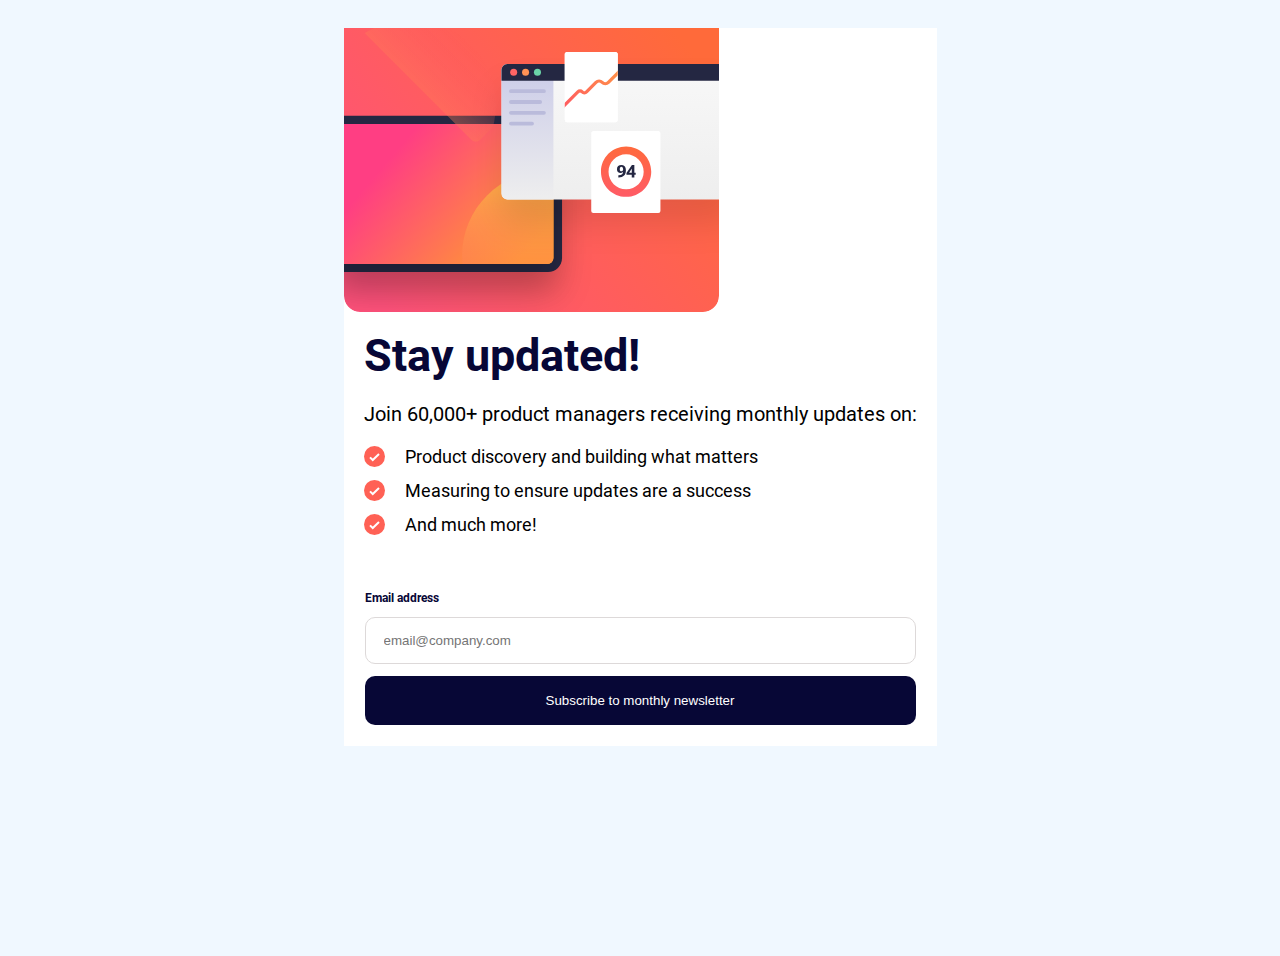
<file: index.html>
<!DOCTYPE html>
<html lang="en">
<head>
  <meta charset="UTF-8">
  <meta name="viewport" content="width=device-width, initial-scale=1.0"> <!-- displays site properly based on user's device -->

  <link rel="icon" type="image/png" sizes="32x32" href="./assets/images/favicon-32x32.png">
  
  <title>Frontend Mentor | Newsletter sign-up form with success message</title>

  <!-- Feel free to remove these styles or customise in your own stylesheet 👍 -->

  <link rel="stylesheet" href="./styles.css">
  
</head>
<body>


  <div class="card-form">
    <header class="card-form__header">
      <img class="card-form__img" src="./assets/images/illustration-sign-up-mobile.svg" alt="">
    
    </header>

    <div id="ma" class="main">
      <h1 id="man_heading" class="main_heading">Stay updated!</h1>
      <p id="man_p" class="main__p">Join 60,000+ product managers receiving monthly updates on:</p>

      <ul class="main__ul">
        <li>Product discovery and building what matters</li>
        <li>Measuring to ensure updates are a success</li>
        <li>And much more!</li>
      </ul>
    </div>

    <form id="form" action="./subm.html" >
      <div>
        <div></div><label class="main__email" for="email">Email address</label></div>
        <input name="email" type="email" id="email" placeholder="email@company.com">
        <button type="submit">Subscribe to monthly newsletter</button>
      </div>

      
    </form>
  
  </div>

  
  
  
  <script src="./index.js"></script>
</body>
</html>
</file>
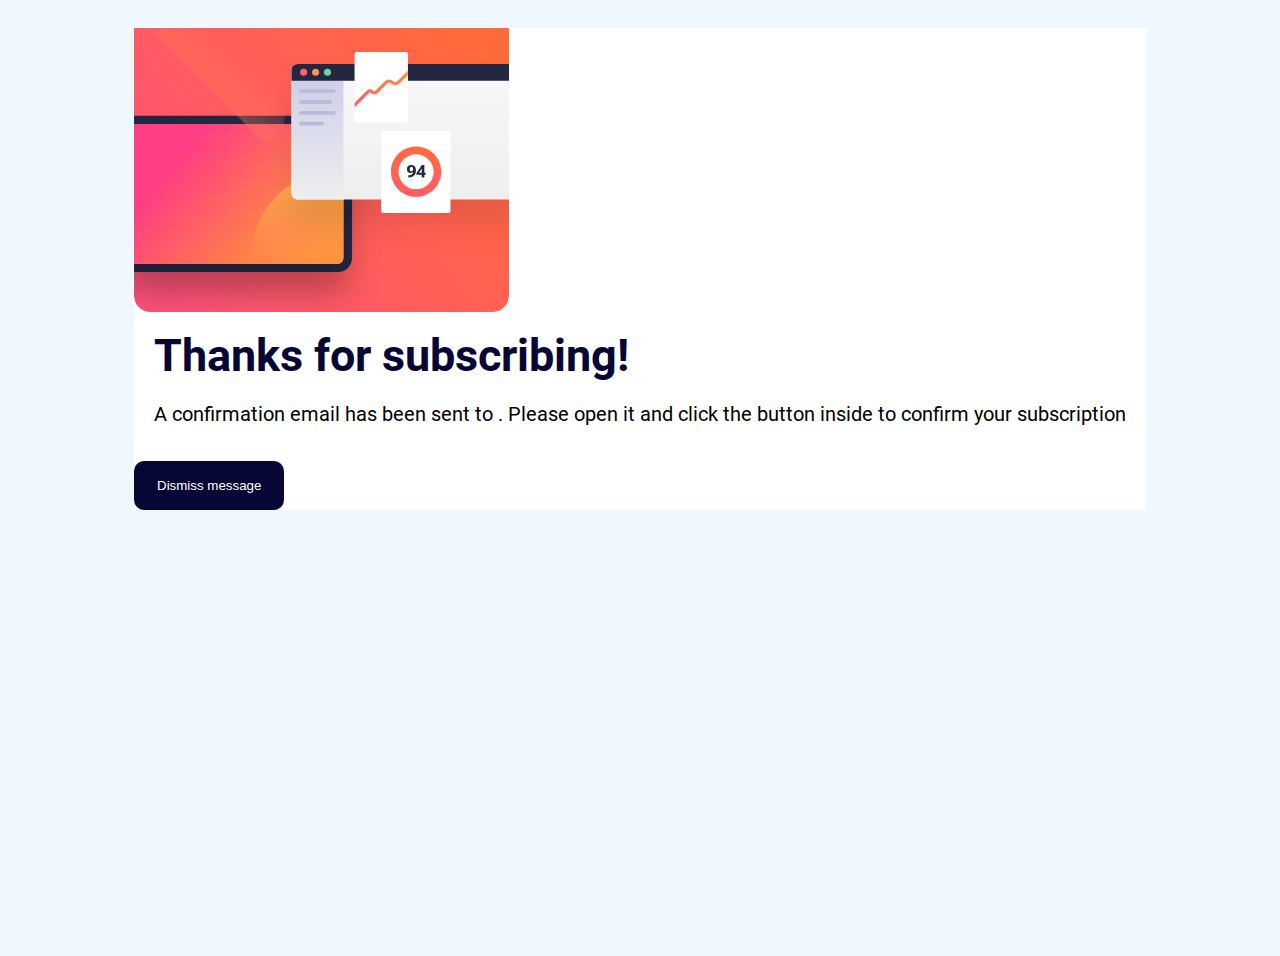
<file: subm.html>
<!DOCTYPE html>
<html lang="en">
<head>
    <meta charset="UTF-8">
    <meta name="viewport" content="width=device-width, initial-scale=1.0">
    <title>Submitted form</title>
    <link rel="stylesheet" href="./styles.css">
</head>
<body>
    <div class="card-form">
        <header class="card-form__header">
          <img class="card-form__img" src="./assets/images/illustration-sign-up-mobile.svg" alt="">
        
        </header>
    
        <div class="main">
          <h1 id="hedo" class="main_heading">Thanks for subscribing!</h1>
          <p class="main__p">A confirmation email has been sent to <span id="email-cont"></span>. Please open it and click the button inside to confirm your subscription</p>
    
        </div>
    
        <button>Dismiss message</button>
      
      </div>
    
      
      
      
      <script src="./index.js"></script>
</body>
</html>
</file>
<file: styles.css>
*, **::after, *::before{
    margin: 0;
    padding: 0;
    box-sizing: border-box;
}

@font-face {
    font-family: RobotoReg;
    src: url('./assets/fonts/Roboto-Regular.ttf');
}

@font-face {
    font-family: RobotoBold;
    src: url('./assets/fonts/Roboto-Bold.ttf');
    font-weight: bold;
}
  
 

html{
    font-size: 62.5%;
}

body{
    min-height: 100vh;
    display: flex;
    justify-content: center;
    background-color: aliceblue;
    padding: 2rem 1.2rem;
    font-family: RobotoReg;

}

.main_heading{
    margin: 0;
}

.main{
    padding: 1.5rem 2rem;
}

.card-form{
    background-color: #fff;
    height: fit-content;
}

.card-form__img{
    max-width: 100%;
}

.main_heading{

    font-size: 4.5rem;
    color: rgb(7, 7, 54);
    font-family: RobotoBold;

}

.main__email{
    color: rgb(7, 7, 54);
    font-size: 1.2rem;
    font-family: RobotoBold;
}

.main__p, .main__ul{
    font-size: 2rem;
}

.main__ul{
    padding:1.5rem;
    list-style-type: none;
    padding: 0;
    font-size: 1.6rem;

}


.main__ul li::before{
    content: url('./assets/images/icon-list.svg');
    margin-right: 20px;
    display: block;
    
    
}

.main__ul li{
    display: flex;
    margin-bottom: 0.9rem;
    font-size: 1.8rem;
}

#form{
    padding: 2.1rem;
    display: flex;
    flex-flow: column nowrap;
    gap: 1.2rem;

}

#email{
    padding: 1.5rem 1.8rem;
    border: 1px solid rgb(221, 217, 217);
    border-radius: 10px;
}

button{
    color: #fff;
    background-color: rgb(7, 7, 54);
    padding: 1.7rem 2.3rem;
    border: none;
    border-radius: 10px;

}

button:hover, button:focus{
    cursor: pointer;
    filter: brightness(150%);
}
</file>
